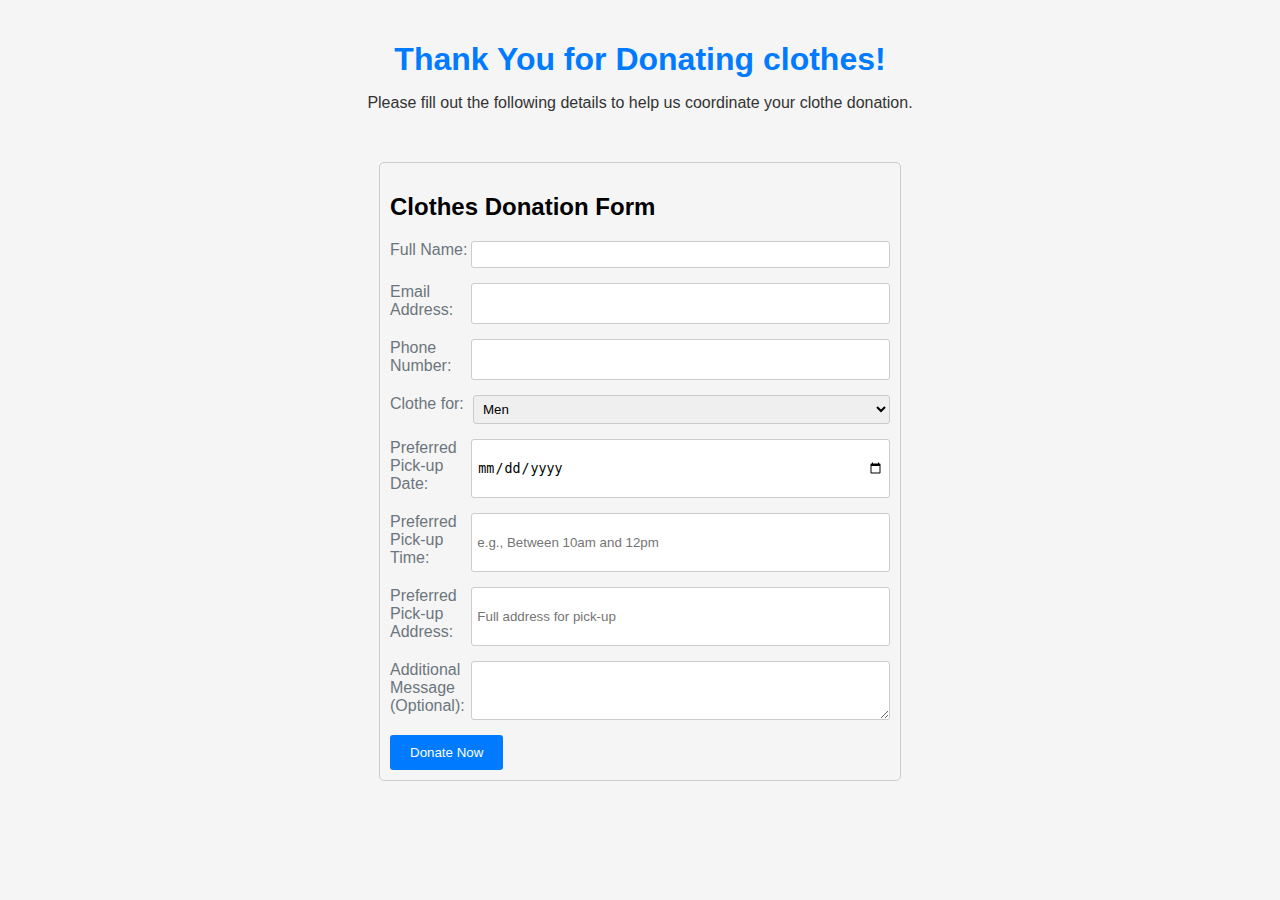
<file: miniproject/miniproject/clothe.html>
<!DOCTYPE html>
<html lang="en">
<head>
    <link rel="stylesheet" href="css/style1.css">
  <meta charset="UTF-8">
  <meta name="viewport" content="width=device-width, initial-scale=1.0">
  <title>Clothes Donation Form</title>
  <style>
    /* Basic styling for a clean layout */
    .donation-form {
      width: 500px;
      margin: 50px auto;
      padding: 10px;
      border: 1px solid #ccc;
      border-radius: 5px;
    }
    .form-group {
      margin-bottom: 15px;
    }
    .form-label {
      display: block;
      margin-bottom: 5px;
    }
    .form-control {
      width: 100%;
      padding: 5px;
      border: 1px solid #ccc;
      border-radius: 3px;
    }
    .btn {
      background-color: #007bff;
      color: #fff;
      padding: 10px 20px;
      border: none;
      border-radius: 3px;
      cursor: pointer;
    }
  </style>
</head>
<body>
    <header>
        <h1>Thank You for Donating clothes!</h1>
        <p>Please fill out the following details to help us coordinate your clothe donation.</p>
    </header>
  <div class="donation-form">
    <h2>Clothes Donation Form</h2>
    <form action="cothes_php.php" method="post" enctype="multipart/form-data">
      <div class="form-group">
        <label class="form-label" for="name">Full Name:</label>
        <input type="text" class="form-control" id="name" name="name" required>
      </div>
      <div class="form-group">
        <label class="form-label" for="email">Email Address:</label>
        <input type="email" class="form-control" id="email" name="email" required>
      </div>
      <div class="form-group">
        <label class="form-label" for="phone">Phone Number:</label>
        <input type="tel" class="form-control" id="phone" name="phone">
      </div>
      <div class="form-group">
        <label class="form-label">Clothe for:</label>
        <select class="form-control" name="clothe_type">
          <option value="Men">Men</option>
          <option value="Women">Women</option>
        </select>
      </div>
      <div class="form-group">
        <label class="form-label">Preferred Pick-up Date:</label>
        <input type="date" class="form-control" id="preferred_date" name="preferred_date" >
      </div>
      <div class="form-group">
        <label class="form-label">Preferred Pick-up Time:</label>
        <input type="text" class="form-control" id="preferred_time" name="preferred_time" placeholder="e.g., Between 10am and 12pm">
      </div>
      <div class="form-group">
        <label class="form-label">Preferred Pick-up Address:</label>
        <input type="text" class="form-control" id="preferred_address" name="preferred_address" placeholder="Full address for pick-up">
      </div>
      <div class="form-group">
        <label class="form-label">Additional Message (Optional):</label>
        <textarea class="form-control" name="message"></textarea>
      </div>
      <button type="submit" class="btn">Donate Now</button>
    </form>
  </div>
</body>
</html>
</file>
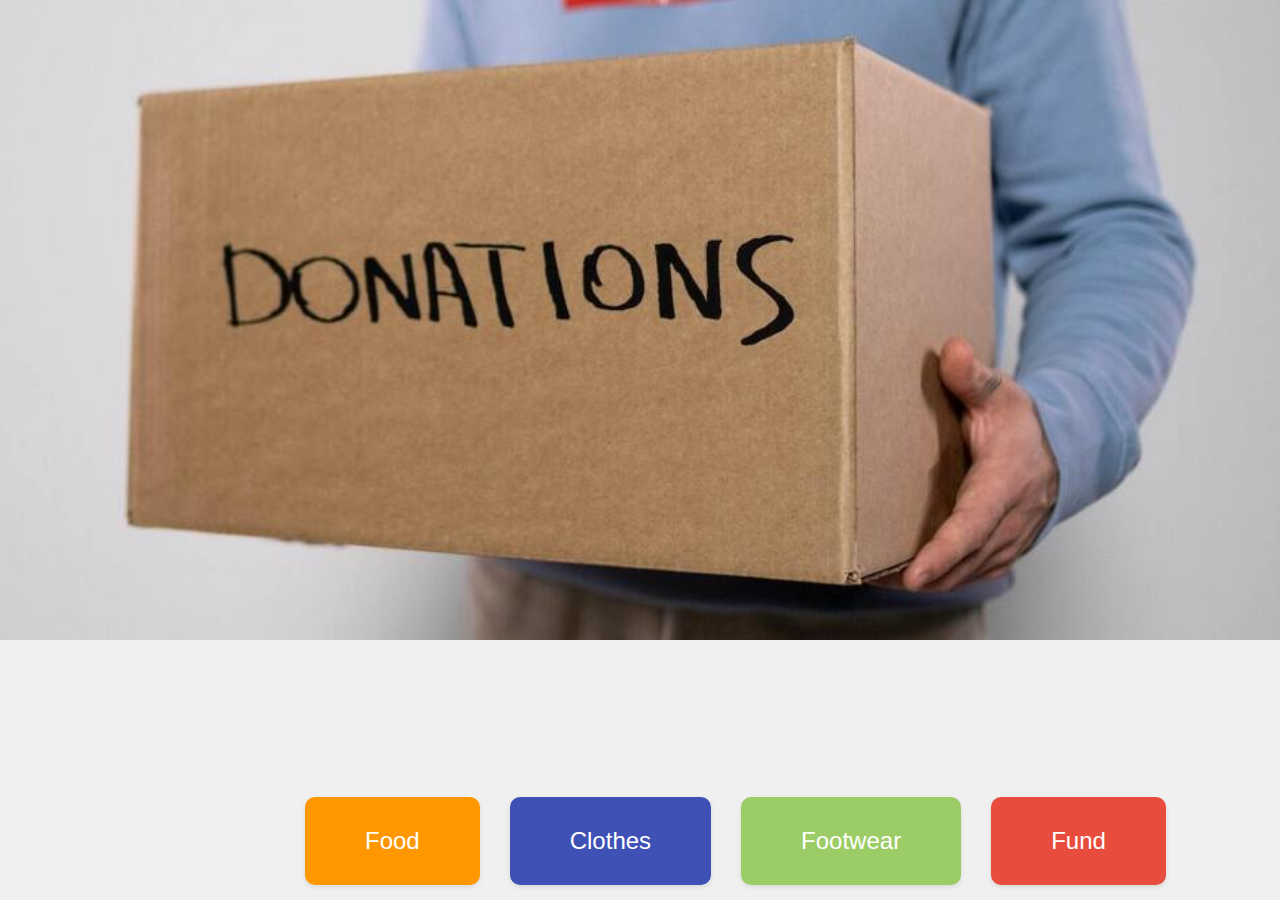
<file: miniproject/miniproject/display.html>
<!DOCTYPE html>
<html lang="en">
<head>
  <meta charset="UTF-8">
  <meta name="viewport" content="width=device-width, initial-scale=1.0">
  <title>Donation Categories</title>
  <link rel="stylesheet" href="css/style3.css">
</head>
<body>
    <div class="background-container">
        <img src="img/don.jpg" alt="Donation scene" class="background-image">
      </div>
    <div class="button-container">
        <button class="donation-button food" onclick="location.href='food_dis.php'">Food</button><br>
        <button class="donation-button clothes" onclick="location.href='clothe_dis.php'">Clothes</button><br>

        <button class="donation-button footwear" onclick="location.href='footwear_dis.php'">Footwear</button>
        <button class="donation-button fund" onclick="location.href='fund_dis.php'">Fund</button>
      </div>
    

  </body>
</html>
</file>
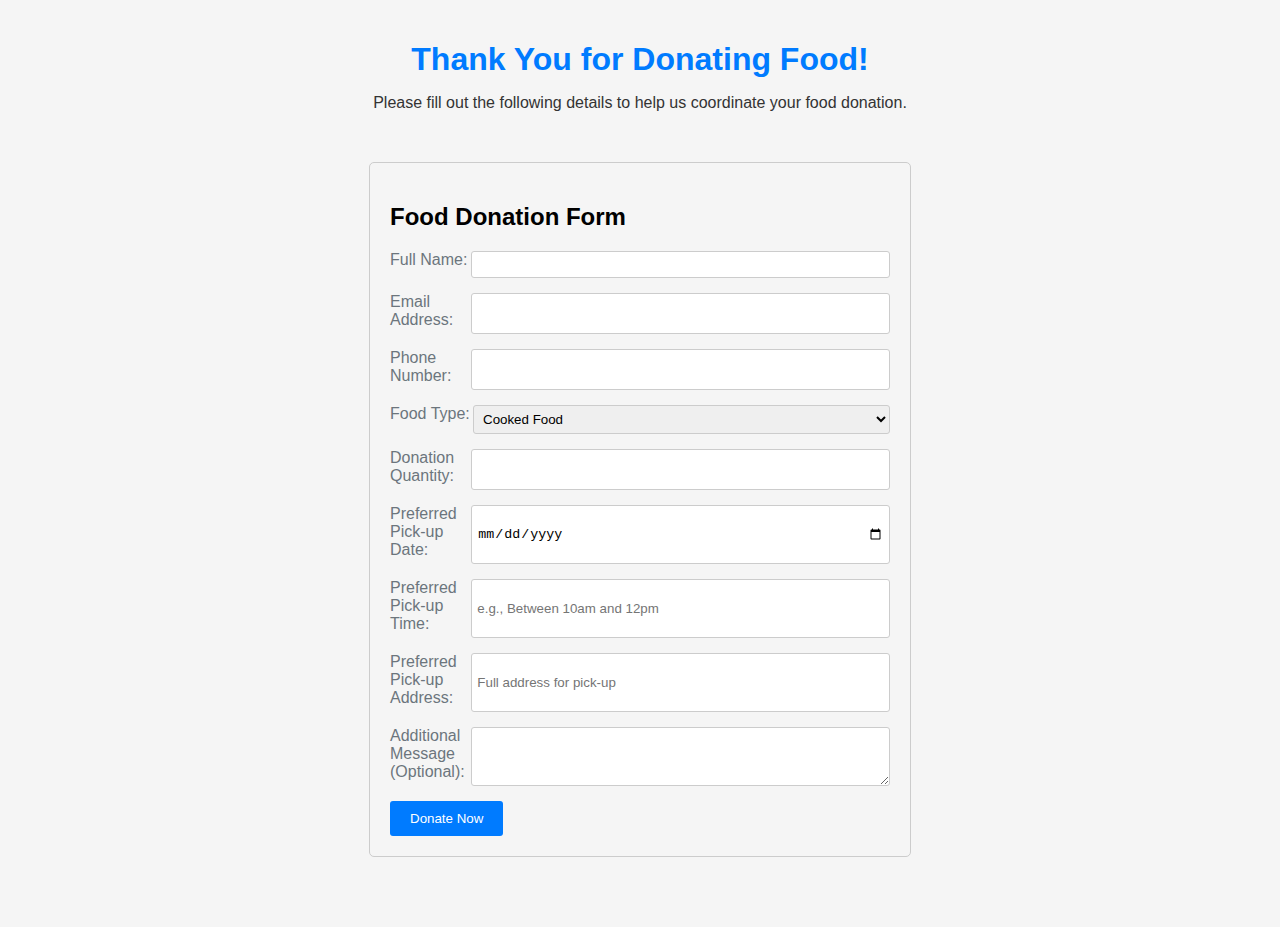
<file: miniproject/miniproject/food.html>
<!DOCTYPE html>
<html lang="en">
<head>
    <link rel="stylesheet" href="css/style1.css">
  <meta charset="UTF-8">
  <meta name="viewport" content="width=device-width, initial-scale=1.0">
  <title>Food Donation Form</title>
  <style>
    /* Basic styling for a clean layout */
    .donation-form {
      width: 500px;
      margin: 50px auto;
      padding: 20px;
      border: 1px solid #ccc;
      border-radius: 5px;
    }
    .form-group {
      margin-bottom: 15px;
    }
    .form-label {
      display: block;
      margin-bottom: 5px;
    }
    .form-control {
      width: 100%;
      padding: 5px;
      border: 1px solid #ccc;
      border-radius: 3px;
    }
    .btn {
      background-color: #007bff;
      color: #fff;
      padding: 10px 20px;
      border: none;
      border-radius: 3px;
      cursor: pointer;
    }
  </style>
</head>
<body>
    <header>
        <h1>Thank You for Donating Food!</h1>
        <p>Please fill out the following details to help us coordinate your food donation.</p>
    </header>
  <div class="donation-form">
    <h2>Food Donation Form</h2>
    <form action="food_php.php" method="post" enctype="multipart/form-data">
      <div class="form-group">
        <label class="form-label" for="name">Full Name:</label>
        <input type="text" class="form-control" id="name" name="name" required>
      </div>
      <div class="form-group">
        <label class="form-label" for="email">Email Address:</label>
        <input type="email" class="form-control" id="email" name="email" required>
      </div>
      <div class="form-group">
        <label class="form-label" for="phone">Phone Number:</label>
        <input type="tel" class="form-control" id="phone" name="phone">
      </div>
      
      <div class="form-group">
        <label class="form-label">Food Type:</label>
        <select class="form-control" name="food_type">
          <option value="cooked">Cooked Food</option>
          <option value="uncooked">Uncooked Food (Canned, Dry, etc.)</option>
          <option value="other">Other (Specify in message)</option>
        </select>
      </div>
      <div class="form-group">
        <label class="form-label">Donation Quantity:</label>
        <input type="number" class="form-control" id="quantity" name="quantity" min="1" required>
      </div>
      <div class="form-group">
        <label class="form-label">Preferred Pick-up Date:</label>
        <input type="date" class="form-control" id="preferred_date" name="preferred_date" >
      </div>
      <div class="form-group">
        <label class="form-label">Preferred Pick-up Time:</label>
        <input type="text" class="form-control" id="preferred_time" name="preferred_time" placeholder="e.g., Between 10am and 12pm">
      </div>
      <div class="form-group">
        <label class="form-label">Preferred Pick-up Address:</label>
        <input type="text" class="form-control" id="preferred_address" name="preferred_address" placeholder="Full address for pick-up">
      </div>
      <div class="form-group">
        <label class="form-label">Additional Message (Optional):</label>
        <textarea class="form-control" name="message"></textarea>
      </div>
      <button type="submit" class="btn">Donate Now</button>
    </form>
  </div>
</body>
</html>
</file>
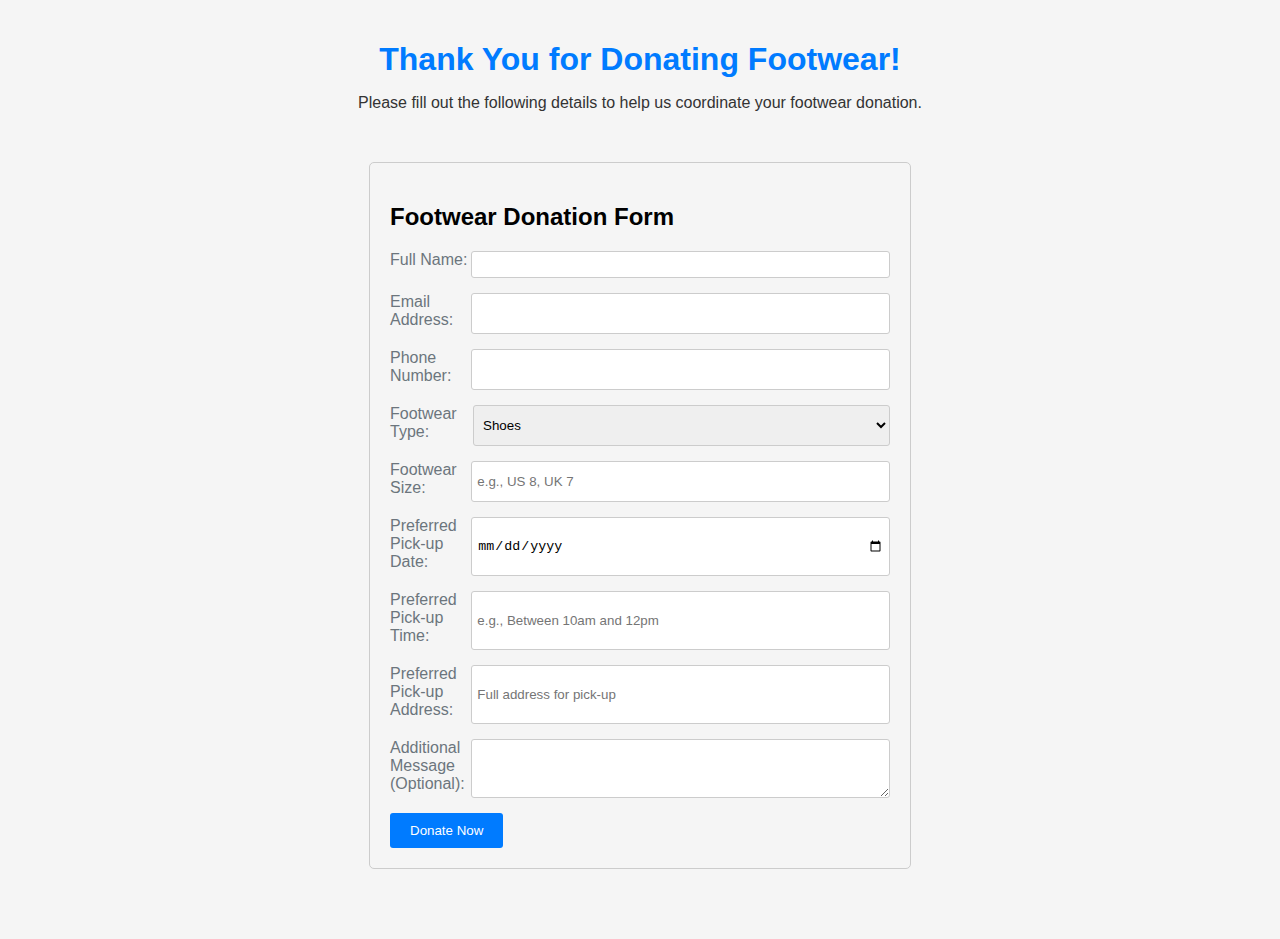
<file: miniproject/miniproject/footwear.html>
<!DOCTYPE html>
<html lang="en">
<head>
    <link rel="stylesheet" href="css/style1.css">
  <meta charset="UTF-8">
  <meta name="viewport" content="width=device-width, initial-scale=1.0">
  <title>Footwear Donation Form</title>
  <style>
    /* Basic styling for a clean layout */
    .donation-form {
      width: 500px;
      margin: 50px auto;
      padding: 20px;
      border: 1px solid #ccc;
      border-radius: 5px;
    }
    .form-group {
      margin-bottom: 15px;
    }
    .form-label {
      display: block;
      margin-bottom: 5px;
    }
    .form-control {
      width: 100%;
      padding: 5px;
      border: 1px solid #ccc;
      border-radius: 3px;
    }
    .btn {
      background-color: #007bff;
      color: #fff;
      padding: 10px 20px;
      border: none;
      border-radius: 3px;
      cursor: pointer;
    }
  </style>
</head>
<body>
    <header>
        <h1>Thank You for Donating Footwear!</h1>
        <p>Please fill out the following details to help us coordinate your footwear donation.</p>
    </header>
  <div class="donation-form">
    <h2>Footwear Donation Form</h2>
    <form action="footwear_php.php" method="post" enctype="multipart/form-data">
      <div class="form-group">
        <label class="form-label" for="name">Full Name:</label>
        <input type="text" class="form-control" id="name" name="name" required>
      </div>
      <div class="form-group">
        <label class="form-label" for="email">Email Address:</label>
        <input type="email" class="form-control" id="email" name="email" required>
      </div>
      <div class="form-group">
        <label class="form-label" for="phone">Phone Number:</label>
        <input type="tel" class="form-control" id="phone" name="phone">
      </div>
      
      <div class="form-group">
        <label class="form-label">Footwear Type:</label>
        <select class="form-control" name="footwear_type">
          <option value="shoes">Shoes</option>
          <option value="sandals">Sandals</option>
          <option value="boots">Boots</option>
          <option value="other">Other (Specify in message)</option>
        </select>
      </div>
      <div class="form-group">
        <label class="form-label">Footwear Size:</label>
        <input type="text" class="form-control" id="size" name="size" placeholder="e.g., US 8, UK 7">
      </div>
      <div class="form-group">
        <label class="form-label">Preferred Pick-up Date:</label>
        <input type="date" class="form-control" id="preferred_date" name="preferred_date" >
      </div>
      <div class="form-group">
        <label class="form-label">Preferred Pick-up Time:</label>
        <input type="text" class="form-control" id="preferred_time" name="preferred_time" placeholder="e.g., Between 10am and 12pm">
      </div>
      <div class="form-group">
        <label class="form-label">Preferred Pick-up Address:</label>
        <input type="text" class="form-control" id="preferred_address" name="preferred_address" placeholder="Full address for pick-up">
      </div>
      <div class="form-group">
        <label class="form-label">Additional Message (Optional):</label>
        <textarea class="form-control" name="message"></textarea>
      </div>
      <button type="submit" class="btn">Donate Now</button>
    </form>
  </div>
</body>
</html>
</file>
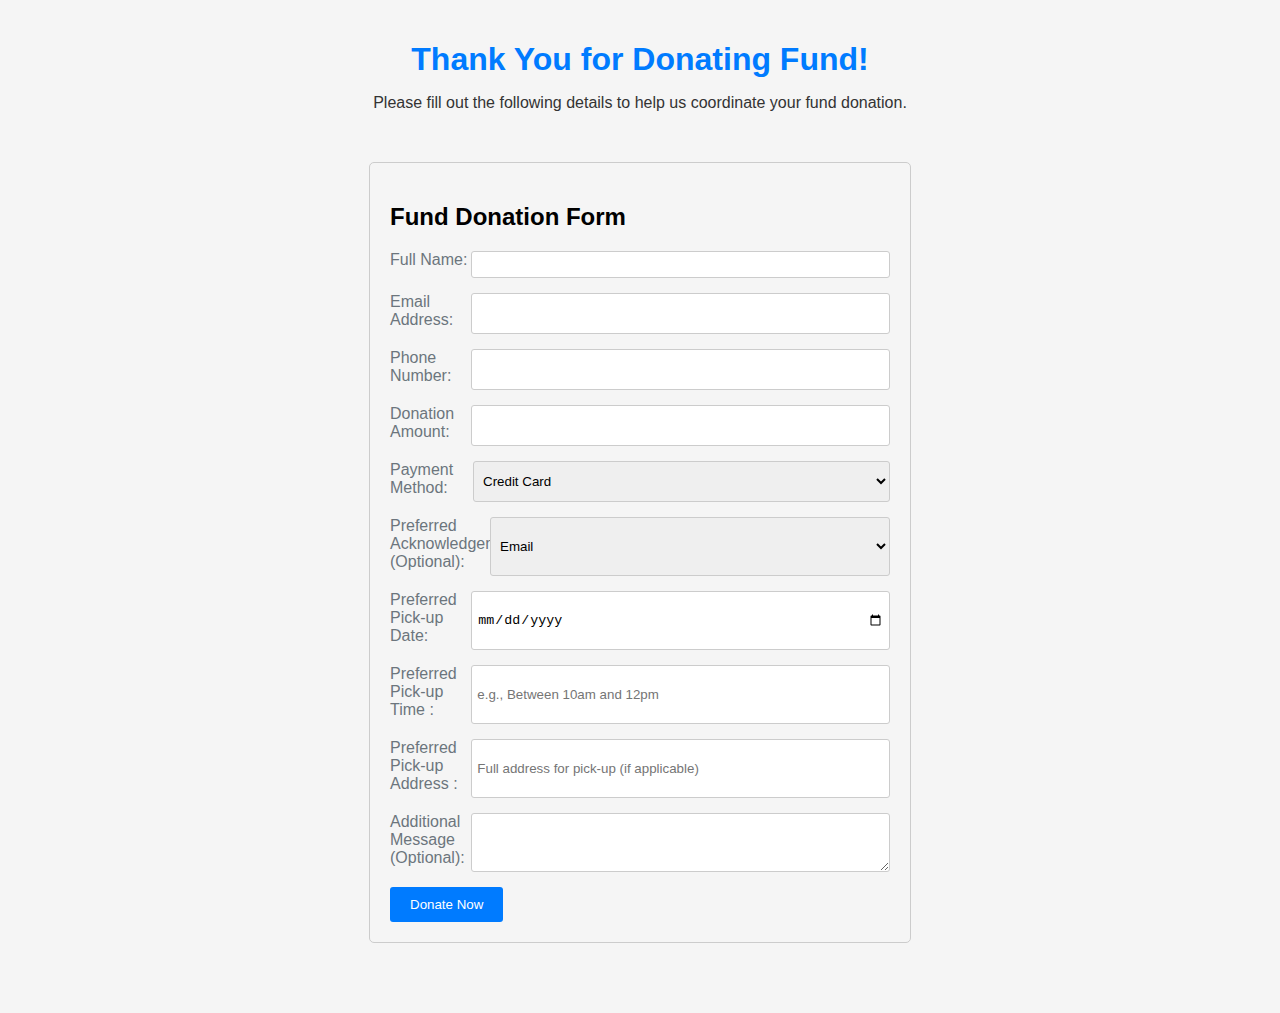
<file: miniproject/miniproject/fund.html>
<!DOCTYPE html>
<html lang="en">
<head>
    <link rel="stylesheet" href="css/style1.css">
  <meta charset="UTF-8">
  <meta name="viewport" content="width=device-width, initial-scale=1.0">
  <title>Fund Donation Form</title>
  <style>
    /* Basic styling for a clean layout */
    .donation-form {
      width: 500px;
      margin: 50px auto;
      padding: 20px;
      border: 1px solid #ccc;
      border-radius: 5px;
    }
    .form-group {
      margin-bottom: 15px;
    }
    .form-label {
      display: block;
      margin-bottom: 5px;
    }
    .form-control {
      width: 100%;
      padding: 5px;
      border: 1px solid #ccc;
      border-radius: 3px;
    }
    .btn {
      background-color: #007bff;
      color: #fff;
      padding: 10px 20px;
      border: none;
      border-radius: 3px;
      cursor: pointer;
    }
  </style>
</head>
<body>
    <header>
        <h1>Thank You for Donating Fund!</h1>
        <p>Please fill out the following details to help us coordinate your fund donation.</p>
    </header>
  <div class="donation-form">
    <h2>Fund Donation Form</h2>
    <form action="fund_php.php" method="post">
      <div class="form-group">
        <label class="form-label" for="name">Full Name:</label>
        <input type="text" class="form-control" id="name" name="name" required>
      </div>
      <div class="form-group">
        <label class="form-label" for="email">Email Address:</label>
        <input type="email" class="form-control" id="email" name="email" required>
      </div>
      <div class="form-group">
        <label class="form-label" for="phone">Phone Number:</label>
        <input type="tel" class="form-control" id="phone" name="phone">
      </div>
      <div class="form-group">
        <label class="form-label" for="donation_amount">Donation Amount:</label>
        <input type="number" class="form-control" id="donation_amount" name="donation_amount" min="1" required>
      </div>
      <div class="form-group">
        <label class="form-label">Payment Method:</label>
        <select class="form-control" name="payment_method">
          <option value="credit_card">Credit Card</option>
          <option value="debit_card">Debit Card</option>
          <option value="online_banking">Online Banking</option>
          <option value="other">Other (Specify in message)</option>
        </select>
      </div>
      <div class="form-group">
        <label class="form-label">Preferred Acknowledgement (Optional):</label>
        <select class="form-control" name="acknowledgement">
          <option value="email">Email</option>
          <option value="phone">Phone Call</option>
          <option value="none">No Acknowledgement Needed</option>
        </select>
      </div>
      <div class="form-group">
        <label class="form-label">Preferred Pick-up Date:</label>
        <input type="date" class="form-control" id="preferred_date" name="preferred_date" >
      </div>
      <div class="form-group">
        <label class="form-label">Preferred Pick-up Time :</label>
        <input type="text" class="form-control" id="preferred_time" name="preferred_time" placeholder="e.g., Between 10am and 12pm">
      </div>
      <div class="form-group">
        <label class="form-label">Preferred Pick-up Address :</label>
        <input type="text" class="form-control" id="preferred_address" name="preferred_address" placeholder="Full address for pick-up (if applicable)">
      </div>
      <div class="form-group">
        <label class="form-label">Additional Message (Optional):</label>
        <textarea class="form-control" name="message"></textarea>
      </div>
      <button type="submit" class="btn">Donate Now</button>
    </form>
  </div>
</body>
</html>
</file>
<file: miniproject/miniproject/css/style1.css>
body {
    font-family: sans-serif;
    margin: 0;
    padding: 20px;
    background-color: #f5f5f5;
  }
  
  header {
    text-align: center;
    color: #333;
  }
  
  h1 {
    font-size: 2em;
    margin-bottom: 10px;
    color: #007bff;
  }
  
  main {
    border: 1px solid #ddd;
    padding: 20px;
    border-radius: 5px;
    background-color: #fff;
  }
  
  table {
    width: 500px;
  }
  
  th, td {
    padding: 5px;
    border-bottom: 1px solid #ddd;
  }
  
  th {
    text-align: left;
    font-weight: bold;
    color: #6c757d;
  }
  
  .form-group {
    display: flex;
    margin-bottom: 15px;
  }
  
  label {
    width: 20%;
    color: #6c757d;
  }
  
  input, select, textarea {
    width: 80%;
    padding: 5px;
    border: 1px solid #ccc;
  }
  
  textarea {
    resize: vertical;
  }
  
  button {
    background-color: #008cba;
    color: white;
    padding: 10px 20px;
    border: none;
    border-radius: 5px;
    cursor: pointer;
  }
  
  footer {
    text-align: center;
    color: #6c757d;
  }
</file>
<file: miniproject/miniproject/css/style3.css>
body {
    font-family: sans-serif;
    margin: 0;
    padding: 20px;
    display: flex;
    justify-content: center;
    align-items: center;
    min-height: 100vh; /* Set minimum height for full viewport */
    background-color: #f0f0f0; /* Optional background color */
    margin: 0;
  padding: 0;
  height: 100vh; /* Set full viewport height */
  flex-direction: column;
  }
  
  .button-container {
    display: flex;
    justify-content: space-around;
    width: 80%; /* Adjust container width as needed */
    max-width: 700px; /* Optional max width for responsiveness */
    z-index:1;
  }
  .background-container {
    position: relative; /* Required for positioning the image and buttons */
    flex: 1; /* Occupy remaining space after buttons */
    display: flex; /* Allow positioning buttons within container */
    justify-content: center; /* Center buttons horizontally */
    align-items: center; /* Center buttons vertically */
    z-index: 1;
  }
  
  .background-image {
    width: 100vw; /* Stretch image to cover viewport width */
    height: 50vw; /* Stretch image to cover viewport height */
    object-fit: cover; /* Ensure image fills viewport while maintaining aspect ratio */
    position: absolute; /* Position image on top of other elements */
    top:0; /* Align image to top of container */
    left:-10; /* Align image to left of container */
    z-index: -1; /* Set image behind other elements (buttons) */
  }
  
  
  .donation-button {
    /* Base styles for all buttons */
    background-color: #4CAF50; /* Green color */
    color: white;
    padding: 30px 60px; /* Increased padding for bigger buttons */
    border: none;
    border-radius: 10px; /* Larger border radius for softer look */
    cursor: pointer;
    font-size: 24px; /* Increased font size for larger text */
    text-align: center; /* Center text within buttons */
    margin: 15px; /* Increased margin for better spacing */
    transition: all 0.3s ease-in-out;
    box-shadow: 0 2px 5px rgba(0, 0, 0, 0.1); /* Optional subtle shadow */
    z-index:1;
  }
  
  /* Individual button styles (optional) */
  
  .donation-button.food {
    background-color: #ff9800; /* Orange for food */
  }
  
  .donation-button.clothes {
    background-color: #3f51b5; /* Blue for clothes */
  }
  
  .donation-button.footwear {
    background-color: #9ccc65; /* Green for footwear */
  }
  
  .donation-button.fund {
    background-color: #e74c3c; /* Red for fund */
  }
  
  .donation-button:hover {
    background-color: #3e8e41; /* Darker green on hover (default for all buttons) */
  }
</file>
